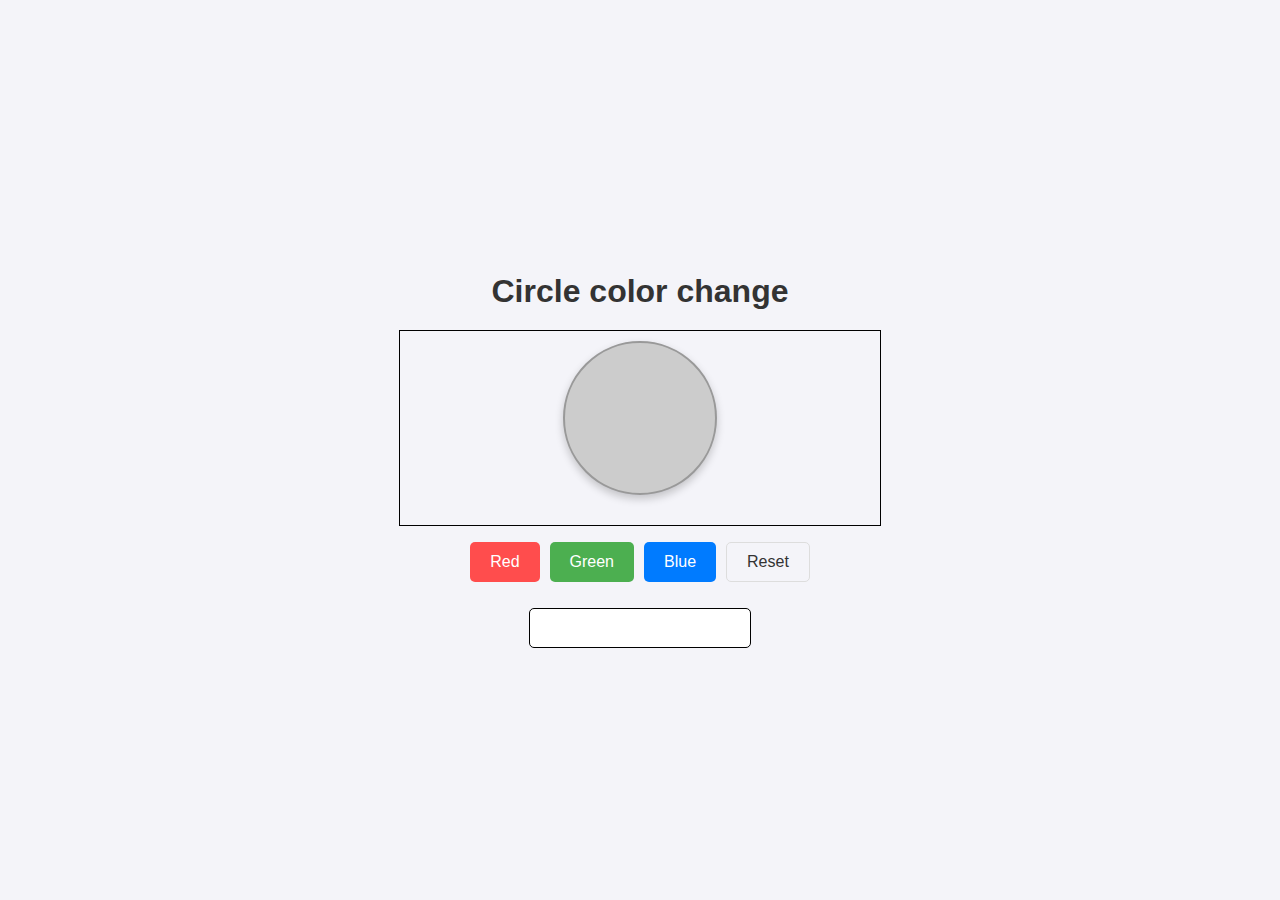
<file: index.html>
<!DOCTYPE html>
<html lang="en">

<head>
    <meta charset="UTF-8">
    <meta name="viewport" content="width=device-width, initial-scale=1.0">
    <title>Task 1</title>
    <link rel="stylesheet" href="style.css">
</head>

<body>
    <h1 style="text-align: center;">Circle color change</h1>
    <div id="circlecontainer">
        <div id="circlediv">
            <div id="circle">

            </div>
        </div>
    </div>

    <div class="btn">
        <button id="red">Red</button>
        <button id="green">Green</button>
        <button id="blue">Blue</button>
        <button id="reset">Reset</button>
    </div>
    <div class="inputdiv">
        <input type="text" id="colour">
    </div>

    <script src="script.js"></script>
</body>

</html>
</file>
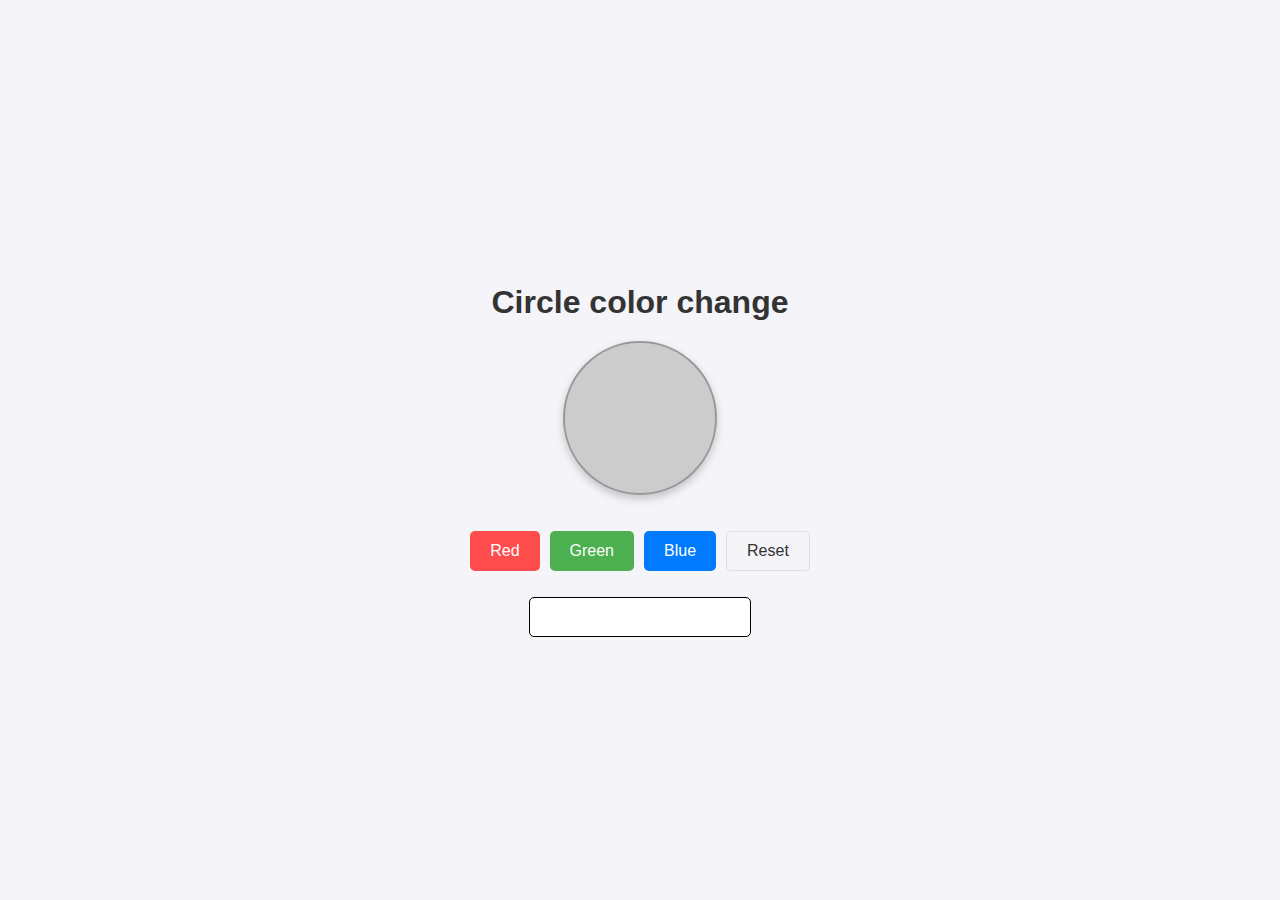
<file: html.html>
<!DOCTYPE html>
<html lang="en">
<head>
    <meta charset="UTF-8">
    <meta name="viewport" content="width=device-width, initial-scale=1.0">
    <title>Task 1</title>
    <link rel="stylesheet" href="style.css">
</head>
<body>
     <h1 style="text-align: center;">Circle color change</h1>
   <div id="circlediv">
      <div id="circle">
        
      </div>
   </div>

   <div class="btn">
    <button id="red">Red</button>
    <button id="green">Green</button>
    <button id="blue">Blue</button>
    <button id="reset">Reset</button>
   </div>
    <div class="inputdiv">
        <input type="text" id="colour" >
    </div>
    
   <script src="script.js"></script>
</body>
</html>
</file>
<file: style.css>
/* style.css */
body {
    font-family: Arial, sans-serif;
    background-color: #f4f4f9;
    margin: 0;
    padding: 0;
    display: flex;
    flex-direction: column;
    align-items: center;
    justify-content: center;
    height: 100vh;
}

h1 {
    color: #333;
    margin-bottom: 20px;
}

#circlediv {
    display: flex;
    justify-content: center;
    align-items: center;
    margin-bottom: 20px;
}
#circlecontainer{
    border: 1px solid black;
    width: 30rem;
    padding: 10px 0px;
}
#circle {
    width: 150px;
    height: 150px;
    background-color: #ccc;
    border-radius: 50%;
    border: 2px solid #999;
    box-shadow: 0 4px 8px rgba(0, 0, 0, 0.2);
    transition: background-color 0.3s ease;
}

.btn {
    display: flex;
    justify-content: center;
    gap: 10px;
    margin-bottom: 20px;
    margin: 1rem 0rem;
}

button {
    padding: 10px 20px;
    font-size: 16px;
    border: none;
    border-radius: 5px;
    cursor: pointer;
    transition: background-color 0.3s ease;
}

button#red {
    background-color: #ff4d4d;
    color: white;
}

button#red:hover {
    background-color: #cc0000;
}

button#green {
    background-color: #4caf50;
    color: white;
}

button#green:hover {
    background-color: #357a38;
}

button#blue {
    background-color: #007bff;
    color: white;
}

button#blue:hover {
    background-color: #0056b3;
}

button#reset {
    background-color: #f4f4f9;
    color: #333;
    border: 1px solid #ddd;
}

button#reset:hover {
    background-color: #e0e0e0;
}

.inputdiv {
    margin-top: 10px;
}

#colour {
    padding: 10px;
    width: 200px;
    font-size: 16px;
    border: 1px solid #000000;
    border-radius: 5px;
}
</file>
